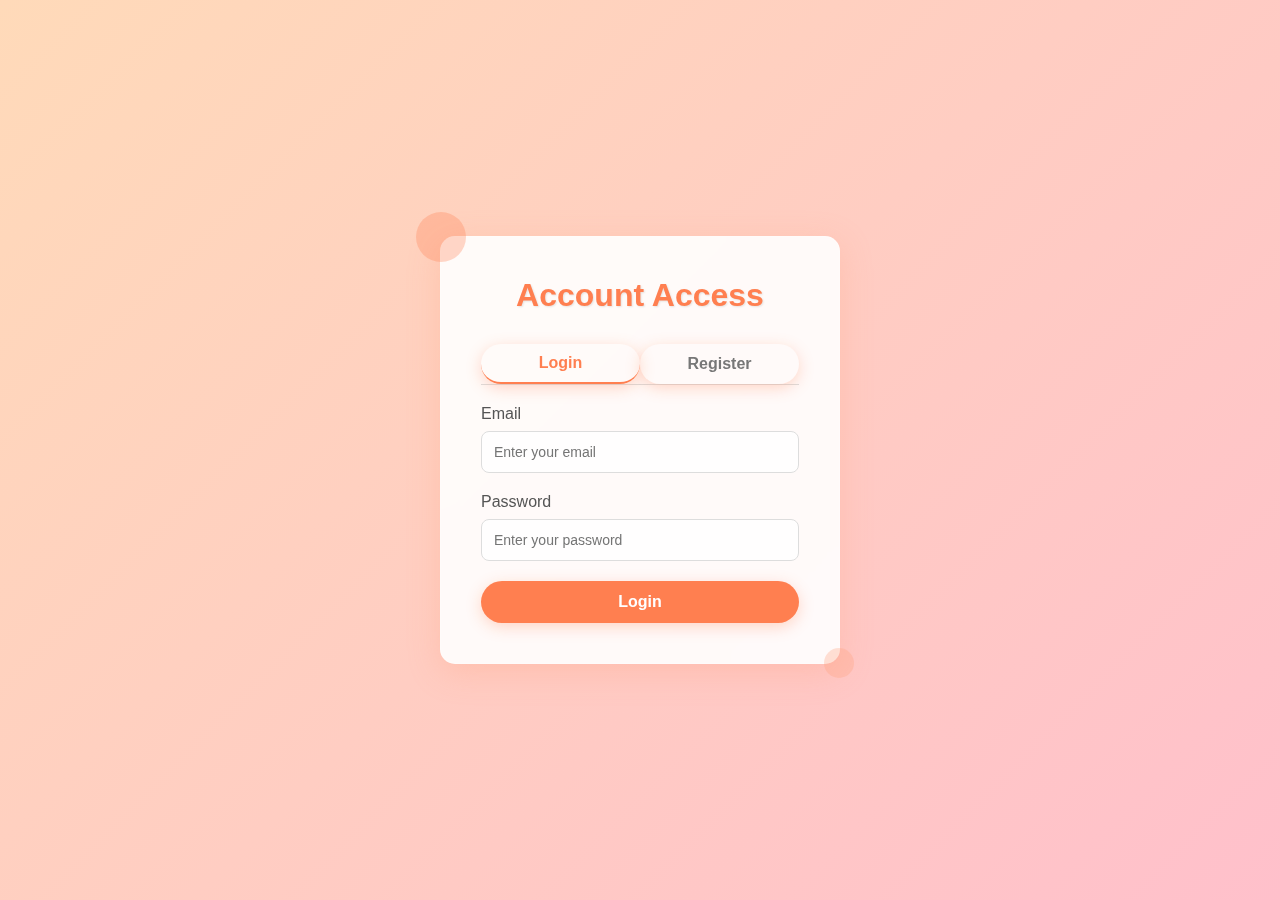
<file: registration-for-loginpage.html>
<!DOCTYPE html>
<html lang="en">
<head>
    <meta charset="UTF-8">
    <meta name="viewport" content="width=device-width, initial-scale=1.0">
    <title>Login & Registration System</title>
    <style>
        * {
            margin: 0;
            padding: 0;
            box-sizing: border-box;
            font-family: 'Segoe UI', Tahoma, Geneva, Verdana, sans-serif;
        }
        
        body {
            background-color: #FFDAB9; /* Peach background color */
            display: flex;
            justify-content: center;
            align-items: center;
            min-height: 100vh;
            background-image: linear-gradient(135deg, #FFDAB9 0%, #FFC0CB 100%);
        }
        
        .container {
            width: 100%;
            max-width: 400px;
            padding: 40px;
            background-color: rgba(255, 255, 255, 0.9);
            border-radius: 15px;
            box-shadow: 0 8px 32px rgba(255, 160, 122, 0.3);
            backdrop-filter: blur(8px);
            border: 1px solid rgba(255, 255, 255, 0.2);
            transition: transform 0.3s ease, box-shadow 0.3s ease;
        }
        
        .container:hover {
            transform: translateY(-5px);
            box-shadow: 0 12px 36px rgba(255, 160, 122, 0.4);
        }
        
        .form-container {
            display: flex;
            flex-direction: column;
        }
        
        h1 {
            text-align: center;
            margin-bottom: 30px;
            color: #333;
        }
        
        .tabs {
            display: flex;
            margin-bottom: 20px;
            border-bottom: 1px solid #ddd;
        }
        
        .tab-btn {
            flex: 1;
            padding: 10px;
            background: none;
            border: none;
            cursor: pointer;
            font-size: 16px;
            font-weight: 600;
            color: #777;
            transition: all 0.3s ease;
        }
        
        .tab-btn.active {
            color: #FF7F50;
            border-bottom: 2px solid #FF7F50;
        }
        
        .form-group {
            margin-bottom: 20px;
        }
        
        label {
            display: block;
            margin-bottom: 8px;
            font-weight: 500;
            color: #555;
        }
        
        input {
            width: 100%;
            padding: 12px;
            border: 1px solid #ddd;
            border-radius: 4px;
            font-size: 14px;
            transition: border 0.3s ease;
        }
        
        input {
            width: 100%;
            padding: 12px;
            border: 1px solid #ddd;
            border-radius: 8px;
            font-size: 14px;
            transition: all 0.3s ease;
            background-color: rgba(255, 255, 255, 0.8);
        }
        
        input:focus {
            border-color: #FF7F50;
            outline: none;
            box-shadow: 0 0 8px rgba(255, 127, 80, 0.3);
            background-color: rgba(255, 255, 255, 1);
        }
        
        button {
            width: 100%;
            padding: 12px;
            background-color: #FF7F50; /* Coral color */
            color: white;
            border: none;
            border-radius: 30px;
            font-size: 16px;
            font-weight: 600;
            cursor: pointer;
            transition: all 0.3s ease;
            box-shadow: 0 4px 15px rgba(255, 127, 80, 0.3);
        }
        
        button:hover {
            background-color: #FF6347; /* Tomato color */
            transform: translateY(-2px);
            box-shadow: 0 6px 18px rgba(255, 127, 80, 0.4);
        }
        
        .error-msg {
            color: #d93025;
            font-size: 14px;
            margin-top: 5px;
            display: none;
        }
        
        .success-msg {
            color: #0f9d58;
            font-size: 14px;
            margin-top: 5px;
            display: none;
            text-align: center;
        }
        
        .welcome-container {
            display: none;
            text-align: center;
        }
        
        .welcome-container h2 {
            margin-bottom: 20px;
            color: #FF7F50;
            text-shadow: 1px 1px 2px rgba(0,0,0,0.1);
        }
        
        .welcome-container p {
            color: #666;
            margin-bottom: 20px;
            font-size: 16px;
        }
        
        .logout-btn {
            background-color: #FF6347;
            margin-top: 20px;
            border: 1px solid rgba(255, 255, 255, 0.3);
        }
        
        .logout-btn:hover {
            background-color: #FF4500;
        }
    </style>
</head>
<body>
    <div class="container">
        <!-- Decorative elements -->
        <div style="position: absolute; width: 50px; height: 50px; background: rgba(255, 127, 80, 0.3); border-radius: 50%; top: -25px; left: -25px; z-index: -1;"></div>
        <div style="position: absolute; width: 30px; height: 30px; background: rgba(255, 160, 122, 0.3); border-radius: 50%; bottom: -15px; right: -15px; z-index: -1;"></div>
        <div class="auth-container">
            <h1 style="color: #FF7F50; text-shadow: 1px 1px 2px rgba(0,0,0,0.1);">Account Access</h1>
            
            <div class="tabs">
                <button class="tab-btn active" id="login-tab">Login</button>
                <button class="tab-btn" id="register-tab">Register</button>
            </div>
            
            <div class="form-container" id="login-form">
                <div class="form-group">
                    <label for="login-email">Email</label>
                    <input type="email" id="login-email" placeholder="Enter your email">
                    <div class="error-msg" id="login-email-error"></div>
                </div>
                
                <div class="form-group">
                    <label for="login-password">Password</label>
                    <input type="password" id="login-password" placeholder="Enter your password">
                    <div class="error-msg" id="login-password-error"></div>
                </div>
                
                <button id="login-btn">Login</button>
                <div class="error-msg" id="login-error"></div>
                <div class="success-msg" id="login-success">Login successful! Redirecting...</div>
            </div>
            
            <div class="form-container" id="register-form" style="display: none;">
                <div class="form-group">
                    <label for="register-name">Full Name</label>
                    <input type="text" id="register-name" placeholder="Enter your full name">
                    <div class="error-msg" id="register-name-error"></div>
                </div>
                
                <div class="form-group">
                    <label for="register-email">Email</label>
                    <input type="email" id="register-email" placeholder="Enter your email">
                    <div class="error-msg" id="register-email-error"></div>
                </div>
                
                <div class="form-group">
                    <label for="register-password">Password</label>
                    <input type="password" id="register-password" placeholder="Enter your password">
                    <div class="error-msg" id="register-password-error"></div>
                </div>
                
                <div class="form-group">
                    <label for="register-confirm-password">Confirm Password</label>
                    <input type="password" id="register-confirm-password" placeholder="Confirm your password">
                    <div class="error-msg" id="register-confirm-password-error"></div>
                </div>
                
                <button id="register-btn">Register</button>
                <div class="error-msg" id="register-error"></div>
                <div class="success-msg" id="register-success">Registration successful! You can now login.</div>
            </div>
        </div>
        
        <div class="welcome-container" id="welcome-container">
            <h2>Welcome, <span id="user-name">User</span>!</h2>
            <p>You are successfully logged in. Welcome to your dashboard!</p>
            <div style="margin: 20px 0; padding: 15px; background-color: rgba(255, 127, 80, 0.1); border-radius: 10px; text-align: left;">
                <h3 style="color: #FF7F50; margin-bottom: 10px; font-size: 16px;">Account Information</h3>
                <p style="margin: 5px 0; font-size: 14px;"><strong>Email:</strong> <span id="user-email">user@example.com</span></p>
                <p style="margin: 5px 0; font-size: 14px;"><strong>Last Login:</strong> <span id="login-time">Just now</span></p>
            </div>
            <button class="logout-btn" id="logout-btn">Logout</button>
        </div>
    </div>
    
    <script>
        // DOM Elements
        const loginTab = document.getElementById('login-tab');
        const registerTab = document.getElementById('register-tab');
        const loginForm = document.getElementById('login-form');
        const registerForm = document.getElementById('register-form');
        const authContainer = document.querySelector('.auth-container');
        const welcomeContainer = document.getElementById('welcome-container');
        const userNameElement = document.getElementById('user-name');
        const logoutBtn = document.getElementById('logout-btn');
        
        // Form Inputs & Error Elements
        const loginEmail = document.getElementById('login-email');
        const loginPassword = document.getElementById('login-password');
        const loginEmailError = document.getElementById('login-email-error');
        const loginPasswordError = document.getElementById('login-password-error');
        const loginError = document.getElementById('login-error');
        const loginSuccess = document.getElementById('login-success');
        
        const registerName = document.getElementById('register-name');
        const registerEmail = document.getElementById('register-email');
        const registerPassword = document.getElementById('register-password');
        const registerConfirmPassword = document.getElementById('register-confirm-password');
        const registerNameError = document.getElementById('register-name-error');
        const registerEmailError = document.getElementById('register-email-error');
        const registerPasswordError = document.getElementById('register-password-error');
        const registerConfirmPasswordError = document.getElementById('register-confirm-password-error');
        const registerError = document.getElementById('register-error');
        const registerSuccess = document.getElementById('register-success');
        
        // Tab Switching
        loginTab.addEventListener('click', () => {
            loginTab.classList.add('active');
            registerTab.classList.remove('active');
            loginForm.style.display = 'flex';
            registerForm.style.display = 'none';
            clearErrors();
        });
        
        registerTab.addEventListener('click', () => {
            registerTab.classList.add('active');
            loginTab.classList.remove('active');
            registerForm.style.display = 'flex';
            loginForm.style.display = 'none';
            clearErrors();
        });
        
        // Helper Functions
        function clearErrors() {
            // Clear all error messages
            const errorElements = document.querySelectorAll('.error-msg');
            errorElements.forEach(element => {
                element.style.display = 'none';
                element.textContent = '';
            });
            
            // Clear success messages
            const successElements = document.querySelectorAll('.success-msg');
            successElements.forEach(element => {
                element.style.display = 'none';
            });
        }
        
        function validateEmail(email) {
            const emailRegex = /^[^\s@]+@[^\s@]+\.[^\s@]+$/;
            return emailRegex.test(email);
        }
        
        function showError(element, message) {
            element.textContent = message;
            element.style.display = 'block';
        }
        
        function getUserFromStorage(email) {
            const users = JSON.parse(localStorage.getItem('users')) || [];
            return users.find(user => user.email === email);
        }
        
        function checkLoggedInStatus() {
            const currentUser = JSON.parse(localStorage.getItem('currentUser'));
            if (currentUser) {
                userNameElement.textContent = currentUser.name;
                document.getElementById('user-email').textContent = currentUser.email;
                document.getElementById('login-time').textContent = new Date().toLocaleString();
                authContainer.style.display = 'none';
                welcomeContainer.style.display = 'block';
            } else {
                authContainer.style.display = 'block';
                welcomeContainer.style.display = 'none';
            }
        }
        
        // Check if user is already logged in
        checkLoggedInStatus();
        
        // Login Form Submission
        document.getElementById('login-btn').addEventListener('click', () => {
            clearErrors();
            let isValid = true;
            
            const email = loginEmail.value.trim();
            const password = loginPassword.value;
            
            if (!email) {
                showError(loginEmailError, 'Email is required');
                isValid = false;
            } else if (!validateEmail(email)) {
                showError(loginEmailError, 'Please enter a valid email');
                isValid = false;
            }
            
            if (!password) {
                showError(loginPasswordError, 'Password is required');
                isValid = false;
            }
            
            if (isValid) {
                const user = getUserFromStorage(email);
                
                if (!user) {
                    showError(loginError, 'User not found. Please register first.');
                } else if (user.password !== password) {
                    showError(loginError, 'Incorrect password');
                } else {
                    // Login success
                    loginSuccess.style.display = 'block';
                    localStorage.setItem('currentUser', JSON.stringify(user));
                    
                    // Show welcome screen after a short delay
                    setTimeout(() => {
                        checkLoggedInStatus();
                    }, 1500);
                }
            }
        });
        
        // Registration Form Submission
        document.getElementById('register-btn').addEventListener('click', () => {
            clearErrors();
            let isValid = true;
            
            const name = registerName.value.trim();
            const email = registerEmail.value.trim();
            const password = registerPassword.value;
            const confirmPassword = registerConfirmPassword.value;
            
            if (!name) {
                showError(registerNameError, 'Name is required');
                isValid = false;
            }
            
            if (!email) {
                showError(registerEmailError, 'Email is required');
                isValid = false;
            } else if (!validateEmail(email)) {
                showError(registerEmailError, 'Please enter a valid email');
                isValid = false;
            }
            
            if (!password) {
                showError(registerPasswordError, 'Password is required');
                isValid = false;
            } else if (password.length < 6) {
                showError(registerPasswordError, 'Password must be at least 6 characters');
                isValid = false;
            }
            
            if (!confirmPassword) {
                showError(registerConfirmPasswordError, 'Please confirm your password');
                isValid = false;
            } else if (confirmPassword !== password) {
                showError(registerConfirmPasswordError, 'Passwords do not match');
                isValid = false;
            }
            
            if (isValid) {
                const existingUser = getUserFromStorage(email);
                
                if (existingUser) {
                    showError(registerError, 'Email already in use. Try a different one.');
                } else {
                    // Register the user
                    const users = JSON.parse(localStorage.getItem('users')) || [];
                    const newUser = { name, email, password };
                    users.push(newUser);
                    localStorage.setItem('users', JSON.stringify(users));
                    
                    // Clear the form
                    registerName.value = '';
                    registerEmail.value = '';
                    registerPassword.value = '';
                    registerConfirmPassword.value = '';
                    
                    // Show success message
                    registerSuccess.style.display = 'block';
                    
                    // Switch to login tab after a short delay
                    setTimeout(() => {
                        loginTab.click();
                    }, 2000);
                }
            }
        });
        
        // Logout Functionality
        logoutBtn.addEventListener('click', () => {
            localStorage.removeItem('currentUser');
            checkLoggedInStatus();
            
            // Clear login form
            loginEmail.value = '';
            loginPassword.value = '';
        });
    </script>
</body>
</html>
</file>
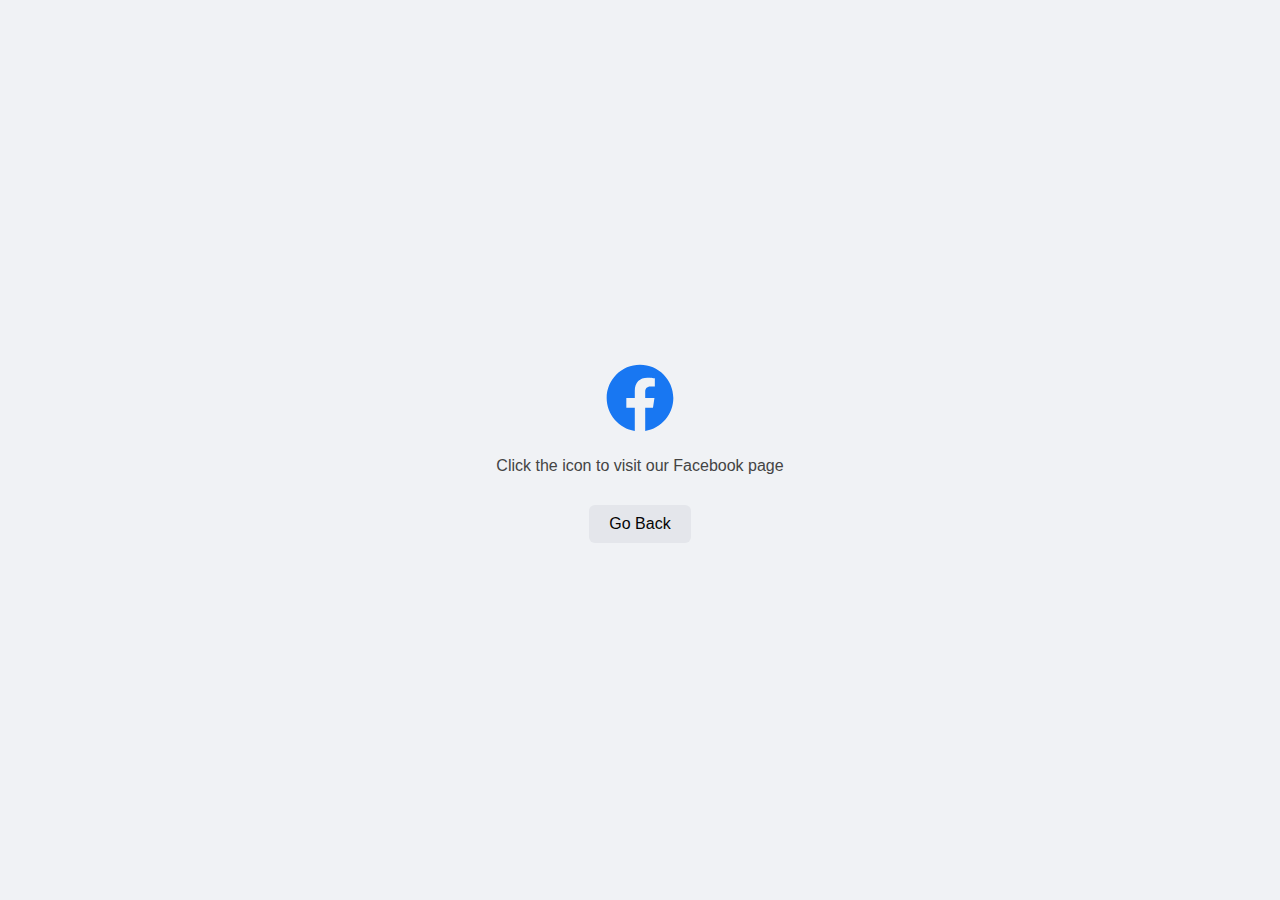
<file: registration.html>
<!DOCTYPE html>
<html lang="en">
<head>
    <meta charset="UTF-8">
    <meta name="viewport" content="width=device-width, initial-scale=1.0">
    <title>Facebook Link</title>
    <style>
        body {
            font-family: Arial, sans-serif;
            display: flex;
            justify-content: center;
            align-items: center;
            height: 100vh;
            margin: 0;
            background-color: #f0f2f5;
        }
        
        .container {
            text-align: center;
        }
        
        .facebook-icon {
            display: inline-block;
            cursor: pointer;
            transition: transform 0.3s ease;
        }
        
        .facebook-icon:hover {
            transform: scale(1.1);
        }
        
        .facebook-icon svg {
            fill: #1877f2;
        }
        
        .label {
            margin-top: 15px;
            font-size: 16px;
            color: #444;
            margin-bottom: 30px;
        }
        
        .back-button {
            background-color: #e4e6eb;
            color: #050505;
            border: none;
            border-radius: 6px;
            padding: 10px 20px;
            font-size: 16px;
            cursor: pointer;
            transition: background-color 0.3s;
            text-decoration: none;
            display: inline-block;
        }
        
        .back-button:hover {
            background-color: #d8dadf;
        }
    </style>
</head>
<body>
    <div class="container">
        <a href="https://www.facebook.com/share/1928yM6r5r/" class="facebook-icon" aria-label="Visit Facebook Page" target="_blank">
            <svg xmlns="http://www.w3.org/2000/svg" width="80" height="80" viewBox="0 0 24 24">
                <path d="M12 2C6.477 2 2 6.477 2 12c0 4.991 3.657 9.128 8.438 9.879V14.89h-2.54V12h2.54V9.797c0-2.506 1.492-3.89 3.777-3.89 1.094 0 2.238.195 2.238.195v2.46h-1.26c-1.243 0-1.63.771-1.63 1.562V12h2.773l-.443 2.89h-2.33v6.989C18.343 21.129 22 16.99 22 12c0-5.523-4.477-10-10-10z"/>
            </svg>
        </a>
        <div class="label">Click the icon to visit our Facebook page</div>
        
        <a href="index.html" class="back-button">Go Back</a>
    </div>
</body>
</html>
</file>
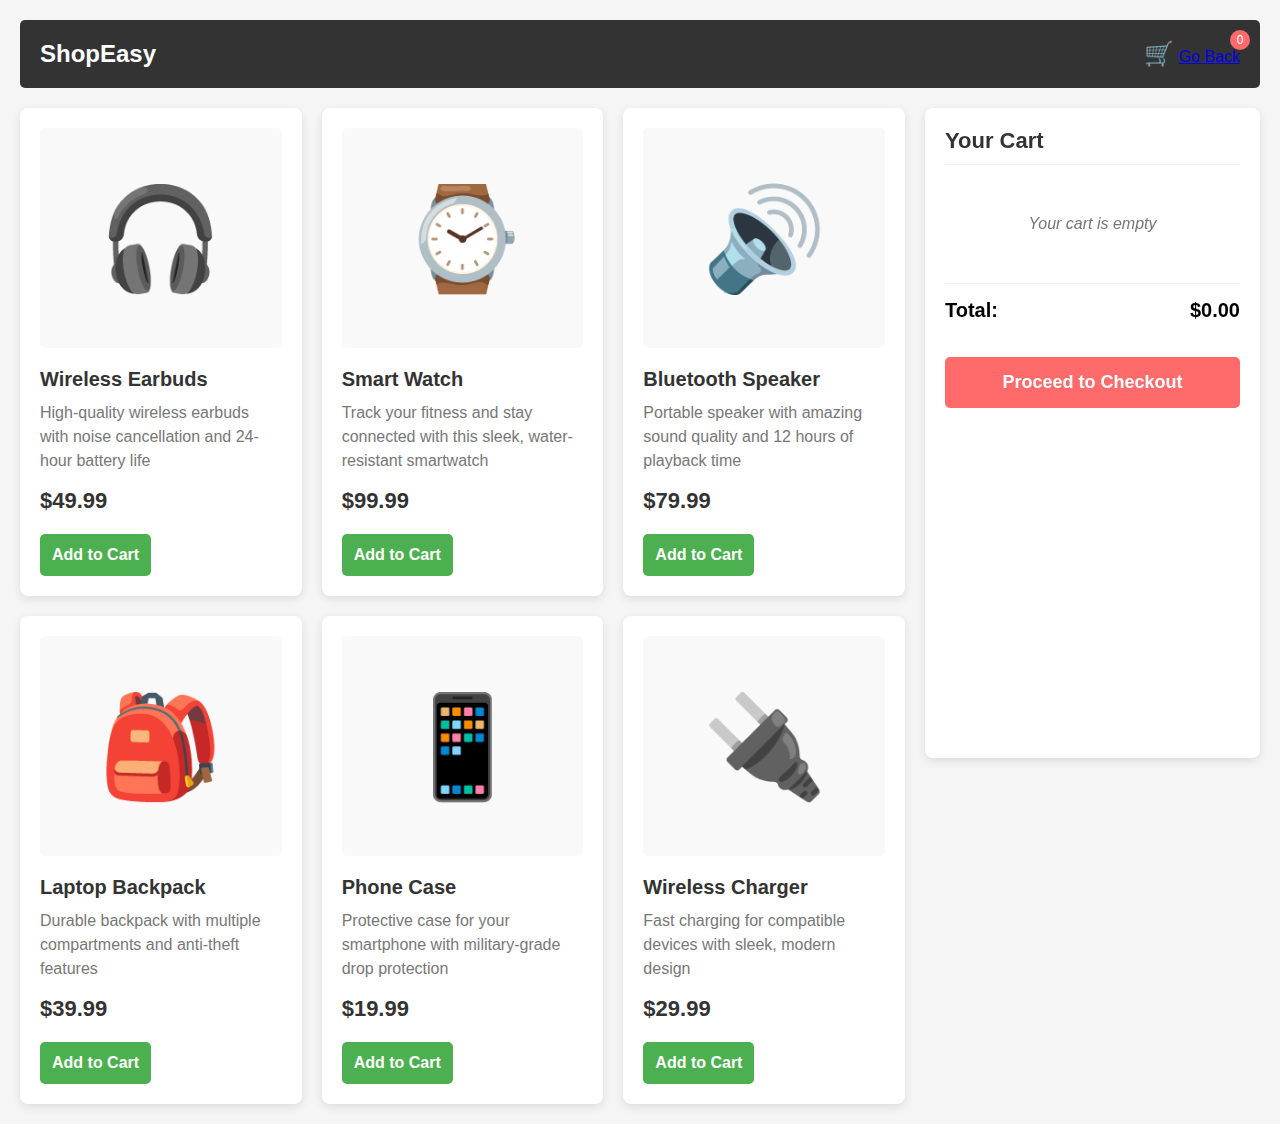
<file: shoppingcart.html>
<!DOCTYPE html>
<html lang="en">
<head>
    <meta charset="UTF-8">
    <meta name="viewport" content="width=device-width, initial-scale=1.0">
    <title>ShopEasy - Enhanced Shopping Cart</title>
    <style>
        * {
            margin: 0;
            padding: 0;
            box-sizing: border-box;
            font-family: 'Segoe UI', Tahoma, Geneva, Verdana, sans-serif;
        }
        
        body {
            background-color: #f5f5f5;
            padding: 20px;
        }
        
        header {
            background-color: #333;
            color: white;
            padding: 20px;
            display: flex;
            justify-content: space-between;
            align-items: center;
            margin-bottom: 20px;
            border-radius: 5px;
        }
        
        .logo {
            font-size: 24px;
            font-weight: bold;
        }
        
        .cart-icon {
            position: relative;
            cursor: pointer;
        }
        
        .cart-count {
            position: absolute;
            top: -10px;
            right: -10px;
            background-color: #ff6b6b;
            color: white;
            border-radius: 50%;
            width: 20px;
            height: 20px;
            display: flex;
            justify-content: center;
            align-items: center;
            font-size: 12px;
        }
        
        .container {
            display: flex;
            gap: 20px;
        }
        
        .products {
            flex: 3;
            display: grid;
            grid-template-columns: repeat(auto-fill, minmax(280px, 1fr));
            gap: 20px;
        }
        
        .product-card {
            background-color: white;
            border-radius: 8px;
            padding: 20px;
            box-shadow: 0 3px 10px rgba(0, 0, 0, 0.1);
            display: flex;
            flex-direction: column;
            transition: transform 0.3s, box-shadow 0.3s;
        }
        
        .product-card:hover {
            transform: translateY(-5px);
            box-shadow: 0 5px 15px rgba(0, 0, 0, 0.15);
        }
        
        .product-image {
            height: 220px;
            background-color: #f9f9f9;
            margin-bottom: 20px;
            display: flex;
            justify-content: center;
            align-items: center;
            border-radius: 5px;
            overflow: hidden;
            font-size: 100px;
        }
        
        .product-info h3 {
            margin-bottom: 10px;
            font-size: 20px;
            color: #333;
        }
        
        .product-info p {
            color: #777;
            margin-bottom: 15px;
            line-height: 1.5;
        }
        
        .price {
            font-weight: bold;
            color: #333;
            font-size: 22px;
            margin-bottom: 20px;
        }
        
        button {
            background-color: #4CAF50;
            color: white;
            border: none;
            padding: 12px;
            border-radius: 5px;
            cursor: pointer;
            font-size: 16px;
            transition: background-color 0.3s;
            font-weight: 600;
        }
        
        button:hover {
            background-color: #45a049;
        }
        
        .cart {
            flex: 1;
            background-color: white;
            border-radius: 8px;
            padding: 20px;
            box-shadow: 0 3px 10px rgba(0, 0, 0, 0.1);
            max-height: 650px;
            position: sticky;
            top: 20px;
        }
        
        .cart h2 {
            margin-bottom: 20px;
            padding-bottom: 10px;
            border-bottom: 1px solid #eee;
            color: #333;
            font-size: 22px;
        }
        
        .cart-items {
            margin-bottom: 20px;
            max-height: 400px;
            overflow-y: auto;
        }
        
        .cart-item {
            display: flex;
            justify-content: space-between;
            padding: 15px 0;
            border-bottom: 1px solid #eee;
        }
        
        .cart-item-info {
            flex: 3;
        }
        
        .cart-item-info div:first-child {
            font-weight: bold;
            margin-bottom: 5px;
        }
        
        .cart-item-actions {
            flex: 1;
            display: flex;
            justify-content: flex-end;
            align-items: center;
            gap: 10px;
        }
        
        .quantity-btn {
            width: 30px;
            height: 30px;
            display: flex;
            justify-content: center;
            align-items: center;
            background-color: #eee;
            border: none;
            border-radius: 50%;
            cursor: pointer;
            font-size: 18px;
            color: #333;
            transition: background-color 0.2s;
        }
        
        .quantity-btn:hover {
            background-color: #ddd;
        }
        
        .quantity {
            width: 25px;
            text-align: center;
            font-weight: bold;
        }
        
        .remove-btn {
            background-color: #ff6b6b;
            color: white;
            border: none;
            width: 30px;
            height: 30px;
            border-radius: 50%;
            cursor: pointer;
            font-size: 16px;
            transition: background-color 0.2s;
        }
        
        .remove-btn:hover {
            background-color: #ff5252;
        }
        
        .cart-total {
            display: flex;
            justify-content: space-between;
            font-weight: bold;
            font-size: 20px;
            margin-bottom: 20px;
            padding: 15px 0;
            border-top: 1px solid #eee;
        }
        
        .checkout-btn {
            width: 100%;
            padding: 15px;
            font-size: 18px;
            background-color: #ff6b6b;
        }
        
        .checkout-btn:hover {
            background-color: #ff5252;
        }
        
        .empty-cart {
            text-align: center;
            color: #777;
            padding: 30px 0;
            font-style: italic;
        }
        
        @media (max-width: 768px) {
            .container {
                flex-direction: column;
            }
            
            .cart {
                position: static;
                margin-top: 20px;
            }
            
            .product-image {
                height: 180px;
                font-size: 80px;
            }
        }
    </style>
</head>
<body>
    <header>
        <div class="logo">ShopEasy</div>
        <div class="cart-icon" id="cartIcon">
            <span style="font-size: 24px;">🛒</span>
            <div class="cart-count" id="cartCount">0</div>
            <a href="index.html" class="back-button">Go Back</a>
        </div>
    </header>
    
    <div class="container">
        <div class="products" id="products">
            <!-- Products will be loaded here -->
        </div>
        
        <div class="cart" id="cart">
            <h2>Your Cart</h2>
            <div class="cart-items" id="cartItems">
                <div class="empty-cart">Your cart is empty</div>
            </div>
            <div class="cart-total" id="cartTotal">
                <span>Total:</span>
                <span>$0.00</span>
            </div>
            <button class="checkout-btn" id="checkoutBtn">Proceed to Checkout</button>
        </div>
    </div>
    
    <script>
        // Sample product data
        const products = [
            {
                id: 1,
                name: "Wireless Earbuds",
                description: "High-quality wireless earbuds with noise cancellation and 24-hour battery life",
                price: 49.99,
                image: "🎧"
            },
            {
                id: 2,
                name: "Smart Watch",
                description: "Track your fitness and stay connected with this sleek, water-resistant smartwatch",
                price: 99.99,
                image: "⌚"
            },
            {
                id: 3,
                name: "Bluetooth Speaker",
                description: "Portable speaker with amazing sound quality and 12 hours of playback time",
                price: 79.99,
                image: "🔊"
            },
            {
                id: 4,
                name: "Laptop Backpack",
                description: "Durable backpack with multiple compartments and anti-theft features",
                price: 39.99,
                image: "🎒"
            },
            {
                id: 5,
                name: "Phone Case",
                description: "Protective case for your smartphone with military-grade drop protection",
                price: 19.99,
                image: "📱"
            },
            {
                id: 6,
                name: "Wireless Charger",
                description: "Fast charging for compatible devices with sleek, modern design",
                price: 29.99,
                image: "🔌"
            }
        ];
        
        // Cart data
        let cart = [];
        
        // DOM elements
        const productsContainer = document.getElementById('products');
        const cartItemsContainer = document.getElementById('cartItems');
        const cartCountElement = document.getElementById('cartCount');
        const cartTotalElement = document.getElementById('cartTotal');
        const checkoutBtn = document.getElementById('checkoutBtn');
        
        // Display products
        function displayProducts() {
            productsContainer.innerHTML = '';
            
            products.forEach(product => {
                const productCard = document.createElement('div');
                productCard.className = 'product-card';
                
                productCard.innerHTML = `
                    <div class="product-image">${product.image}</div>
                    <div class="product-info">
                        <h3>${product.name}</h3>
                        <p>${product.description}</p>
                        <div class="price">$${product.price.toFixed(2)}</div>
                        <button class="add-to-cart-btn" data-id="${product.id}">Add to Cart</button>
                    </div>
                `;
                
                productsContainer.appendChild(productCard);
            });
            
            // Add event listeners to "Add to Cart" buttons
            document.querySelectorAll('.add-to-cart-btn').forEach(button => {
                button.addEventListener('click', addToCart);
            });
        }
        
        // Add to cart
        function addToCart(event) {
            const productId = parseInt(event.target.getAttribute('data-id'));
            const product = products.find(p => p.id === productId);
            
            const existingItem = cart.find(item => item.id === productId);
            
            if (existingItem) {
                existingItem.quantity += 1;
            } else {
                cart.push({
                    id: product.id,
                    name: product.name,
                    price: product.price,
                    quantity: 1
                });
            }
            
            updateCart();
            
            // Visual feedback
            const btn = event.target;
            btn.textContent = "Added ✓";
            btn.style.backgroundColor = "#45a049";
            setTimeout(() => {
                btn.textContent = "Add to Cart";
                btn.style.backgroundColor = "#4CAF50";
            }, 1000);
        }
        
        // Update cart display
        function updateCart() {
            cartItemsContainer.innerHTML = '';
            
            if (cart.length === 0) {
                cartItemsContainer.innerHTML = '<div class="empty-cart">Your cart is empty</div>';
            } else {
                cart.forEach(item => {
                    const cartItem = document.createElement('div');
                    cartItem.className = 'cart-item';
                    
                    cartItem.innerHTML = `
                        <div class="cart-item-info">
                            <div>${item.name}</div>
                            <div>$${item.price.toFixed(2)}</div>
                        </div>
                        <div class="cart-item-actions">
                            <button class="quantity-btn decrement" data-id="${item.id}">-</button>
                            <span class="quantity">${item.quantity}</span>
                            <button class="quantity-btn increment" data-id="${item.id}">+</button>
                            <button class="remove-btn" data-id="${item.id}">×</button>
                        </div>
                    `;
                    
                    cartItemsContainer.appendChild(cartItem);
                });
            }
            
            // Update cart count
            const totalItems = cart.reduce((total, item) => total + item.quantity, 0);
            cartCountElement.textContent = totalItems;
            
            // Update cart total
            const totalPrice = cart.reduce((total, item) => total + (item.price * item.quantity), 0);
            cartTotalElement.innerHTML = `
                <span>Total:</span>
                <span>$${totalPrice.toFixed(2)}</span>
            `;
            
            // Add event listeners to cart item buttons
            document.querySelectorAll('.increment').forEach(button => {
                button.addEventListener('click', incrementQuantity);
            });
            
            document.querySelectorAll('.decrement').forEach(button => {
                button.addEventListener('click', decrementQuantity);
            });
            
            document.querySelectorAll('.remove-btn').forEach(button => {
                button.addEventListener('click', removeItem);
            });
        }
        
        // Increment quantity
        function incrementQuantity(event) {
            const itemId = parseInt(event.target.getAttribute('data-id'));
            const item = cart.find(item => item.id === itemId);
            
            if (item) {
                item.quantity += 1;
                updateCart();
            }
        }
        
        // Decrement quantity
        function decrementQuantity(event) {
            const itemId = parseInt(event.target.getAttribute('data-id'));
            const item = cart.find(item => item.id === itemId);
            
            if (item) {
                item.quantity -= 1;
                
                if (item.quantity <= 0) {
                    cart = cart.filter(cartItem => cartItem.id !== itemId);
                }
                
                updateCart();
            }
        }
        
        // Remove item
        function removeItem(event) {
            const itemId = parseInt(event.target.getAttribute('data-id'));
            cart = cart.filter(item => item.id !== itemId);
            updateCart();
        }
        
        // Checkout
        checkoutBtn.addEventListener('click', () => {
            if (cart.length > 0) {
                alert("Thank you for your purchase! Your order is being processed.");
                cart = [];
                updateCart();
            } else {
                alert("Your cart is empty! Add some products first.");
            }
        });
        
        // Initialize
        displayProducts();
        updateCart();
    </script>
</body>
</html>
</file>
